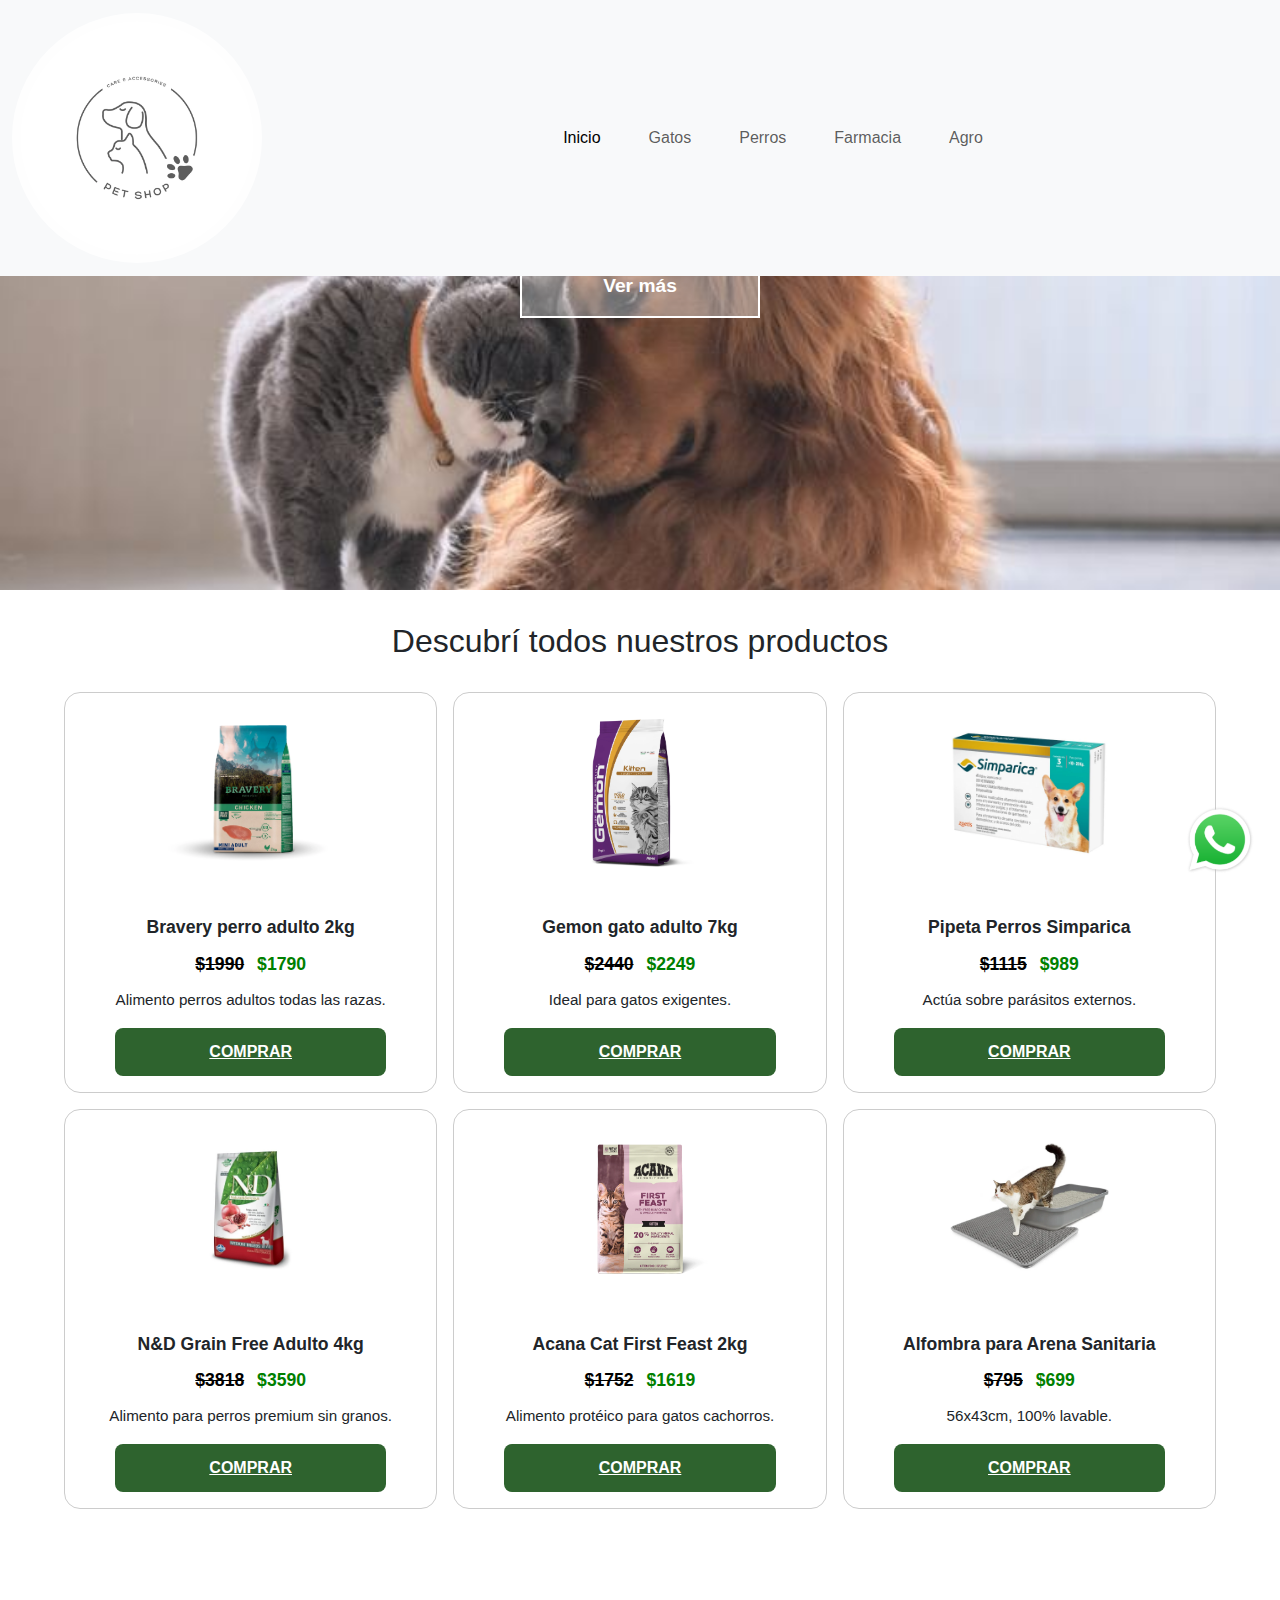
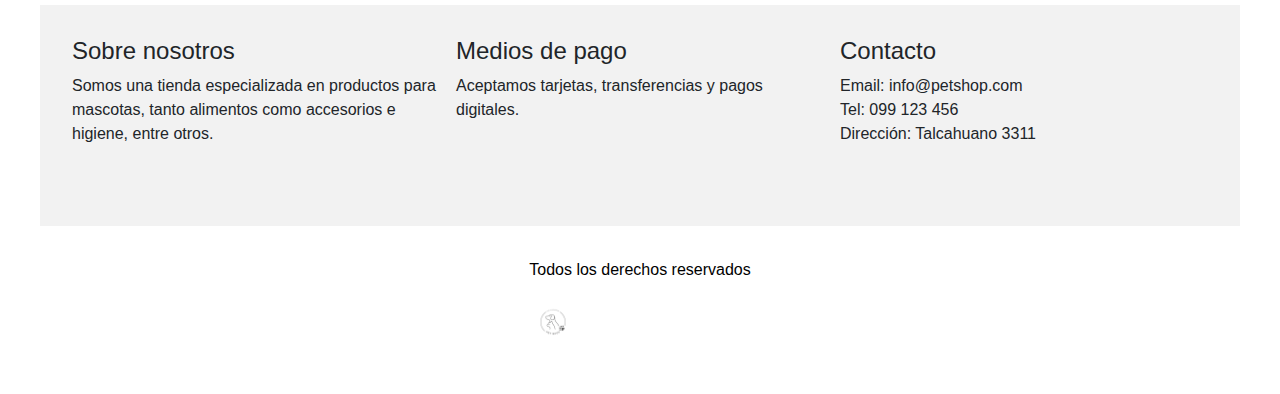
<file: index.html>
<!DOCTYPE html>
<html lang="es">
<head>
 <meta charset="UTF-8" />
 <meta name="description" content="Pet Shop - Tienda de mascotas con los mejores productos, alimentos, accesorios y atención. ¡Promociones y envíos a todo el país!">
 <meta name="viewport" content="width=device-width, initial-scale=1" />
 <meta name="keywords" content="mascotas, pet shop, gatos, perros, alimentos, accesorios, farmacia, agro">
<title>Pet Shop | Productos, Alimentos y Accesorios para Mascotas</title>
 <link href="https://cdn.jsdelivr.net/npm/bootstrap@5.3.7/dist/css/bootstrap.min.css" rel="stylesheet" />
 <link rel="stylesheet" href="style/style.css" />
 <link rel="canonical" href="https://proyectopetshop.rf.gd/index.html" />

</head>
<body class="pagina-index">


<nav class="navbar navbar-expand-lg bg-body-tertiary w-100 position-fixed top-0 z-3">
  <div class="container-fluid">
    <a class="navbar-brand" href="#">
      <img class="logotipo" src="images/logo.webp" alt="Logotipo Pet Shop" />
    </a>
    <button
      class="navbar-toggler"
      type="button"
      data-bs-toggle="collapse"
      data-bs-target="#navbarSupportedContent"
      aria-controls="navbarSupportedContent"
      aria-expanded="false"
      aria-label="Toggle navigation"
    >
      <span class="navbar-toggler-icon"></span>
    </button>
    <div class="collapse navbar-collapse justify-content-center" id="navbarSupportedContent">
      <ul class="navbar-nav">
        <li class="nav-item"><a class="nav-link active" href="#">Inicio</a></li>
        <li class="nav-item"><a class="nav-link" href="pages/gatos.html">Gatos</a></li>
        <li class="nav-item"><a class="nav-link" href="pages/perros.html">Perros</a></li>
        <li class="nav-item"><a class="nav-link" href="pages/farmacia.html">Farmacia</a></li>
        <li class="nav-item"><a class="nav-link" href="pages/agro.html">Agro</a></li>
      </ul>
    </div>
  </div>
</nav>





<header class="index-header">
 <section class="index-header-content">
<h1 class="fw-semibold fs-3">¡10% OFF EN TODA LA WEB!</h1>
   <p class="index-parrafo-header">DEL 15 AL 31 DE JULIO</p>
<button class="btn-header" aria-label="Ver ofertas y promociones">Ver más</button>
 </section>
</header>




     <div class="index-header-flex">
     </div>


   <main class="index-main px-3">
     <h2 class="descubri-todos-nuestros-productos-titulo">Descubrí todos nuestros productos</h2>
     <section class="lo-mas-vendido-container">
  


       <div class="card-items">
  <img src="images/braveryperro.webp" alt="Bravery perro adulto" />
  <div class="card-items-content">
    <h3 class="mt-2">Bravery perro adulto 2kg</h3>
    <p class="card-items-precio"><span>$1990</span> $1790</p>
    <p class="card-items-descripcion">Alimento perros adultos todas las razas.</p>
    <a class="card-items-btn"
       href="https://wa.me/5491133344455?text=Hola,%20quiero%20comprar%20Bravery%20perro%20adulto%202kg"
       target="_blank"
       rel="noopener"
       aria-label="Comprar Bravery perro adulto 2kg por WhatsApp">
      Comprar
    </a>
  </div>
</div>

<div class="card-items">
  <img src="images/gemongato.webp" alt="Gemon gato adulto" />
  <div class="card-items-content">
    <h3 class="mt-2">Gemon gato adulto 7kg</h3>
    <p class="card-items-precio"><span>$2440</span> $2249</p>
    <p class="card-items-descripcion">Ideal para gatos exigentes.</p>
    <a class="card-items-btn"
       href="https://wa.me/5491133344455?text=Hola,%20quiero%20comprar%20Gemon%20gato%20adulto%207kg"
       target="_blank"
       rel="noopener"
       aria-label="Comprar Gemon gato adulto 7kg por WhatsApp">
      Comprar
    </a>
  </div>
</div>

<div class="card-items">
  <img src="images/antiparasitario.webp" alt="Pipeta Perros Simparica" />
  <div class="card-items-content">
    <h3 class="mt-2">Pipeta Perros Simparica</h3>
    <p class="card-items-precio"><span>$1115</span> $989</p>
    <p class="card-items-descripcion">Actúa sobre parásitos externos.</p>
    <a class="card-items-btn"
       href="https://wa.me/5491133344455?text=Hola,%20quiero%20comprar%20Antiparasitario%20Perros%20Simparica"
       target="_blank"
       rel="noopener"
       aria-label="Comprar Antiparasitario Perros Simparica por WhatsApp">
      Comprar
    </a>
  </div>
</div>

<div class="card-items">
  <img src="images/nyd.webp" alt="N&D Grain Free Adulto" />
  <div class="card-items-content">
    <h3 class="mt-2">N&D Grain Free Adulto 4kg</h3>
    <p class="card-items-precio"><span>$3818</span> $3590</p>
    <p class="card-items-descripcion">Alimento para perros premium sin granos.</p>
    <a class="card-items-btn"
       href="https://wa.me/5491133344455?text=Hola,%20quiero%20comprar%20N%26D%20Grain%20Free%20Adulto%204kg"
       target="_blank"
       rel="noopener"
       aria-label="Comprar N&D Grain Free Adulto 4kg por WhatsApp">
      Comprar
    </a>
  </div>
</div>

<div class="card-items">
  <img src="images/acana.webp" alt="Acana Cat First Feast" />
  <div class="card-items-content">
    <h3 class="mt-2">Acana Cat First Feast 2kg</h3>
    <p class="card-items-precio"><span>$1752</span> $1619</p>
    <p class="card-items-descripcion">Alimento protéico para gatos cachorros.</p>
    <a class="card-items-btn"
       href="https://wa.me/5491133344455?text=Hola,%20quiero%20comprar%20Acana%20Cat%20First%20Feast%202kg"
       target="_blank"
       rel="noopener"
       aria-label="Comprar Acana Cat First Feast 2kg por WhatsApp">
      Comprar
    </a>
  </div>
</div>

<div class="card-items">
  <img src="images/alfombra.webp" alt="Alfombra para Arena Sanitaria" />
  <div class="card-items-content">
    <h3 class="mt-2">Alfombra para Arena Sanitaria</h3>
    <p class="card-items-precio"><span>$795</span> $699</p>
    <p class="card-items-descripcion">56x43cm, 100% lavable.</p>
    <a class="card-items-btn"
       href="https://wa.me/5491133344455?text=Hola,%20quiero%20comprar%20Alfombra%20para%20Arena%20Sanitaria"
       target="_blank"
       rel="noopener"
       aria-label="Comprar Alfombra para Arena Sanitaria por WhatsApp">
      Comprar
    </a>
  </div>
</div>




     </section>
   </main>


   <footer class="footer">
  <div class="footer-container-grid">
    <div class="footer-section">
      <h4>Sobre nosotros</h4>
      <p>
        Somos una tienda especializada en productos para mascotas, tanto alimentos como accesorios e higiene, entre otros.
      </p>
    </div>
    <div class="footer-section">
      <h4>Medios de pago</h4>
      <p>
        Aceptamos tarjetas, transferencias y pagos digitales.
      </p>
    </div>
    <div class="footer-section">
      <h4>Contacto</h4>
      <p>
        Email: info@petshop.com<br />
        Tel: 099 123 456<br />
        Dirección: Talcahuano 3311
      </p>
    </div>
  </div>

<div class="footer-bottom">
  <p class="footer-derechos">Todos los derechos reservados</p>
  <img class="logotipo-footer" src="./images/logo.webp" alt="Logotipo Footer" />
  <img class="wpplogo" src="./images/wpplogo.webp" alt="WhatsApp">
</div>

<script src="https://cdn.jsdelivr.net/npm/bootstrap@5.3.7/dist/js/bootstrap.bundle.min.js"></script>

</footer>

 </body>
</html>
</file>
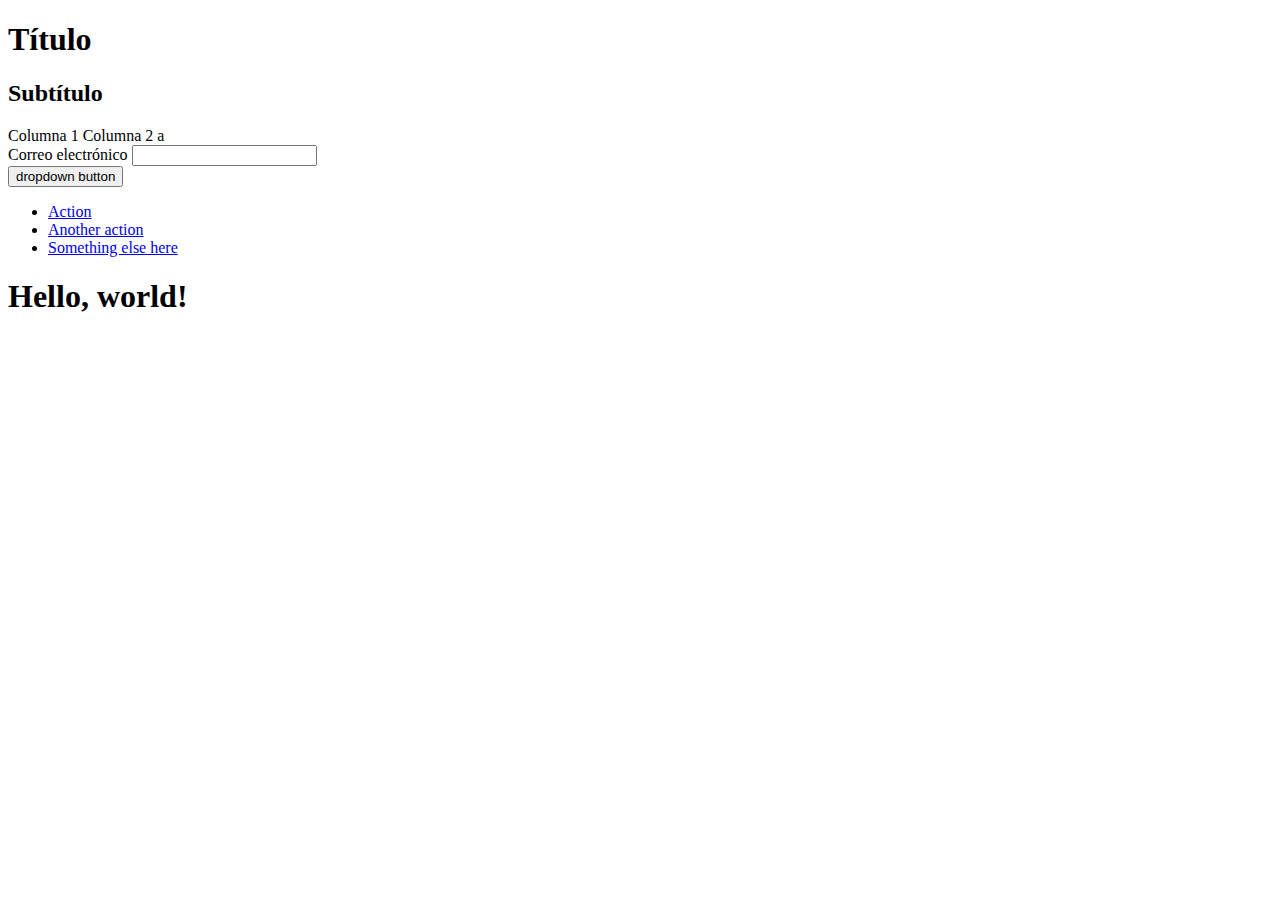
<file: bootstrap.html>
<!doctype html>
<html lang="en">
  <head>
    <meta charset="utf-8">
    <meta name="viewport" content="width=device-width, initial-scale=1">
    <title>Bootstrap demo</title>
    <link href="https://cdn.jsdelivr.net/npm/bootstrap@5.3.7/dist/css/bootstrap.min.css" rel="stylesheet" integrity="sha384-LN+7fdVzj6u52u30Kp6M/trliBMCMKTyK833zpbD+pXdCLuTusPj697FH4R/5mcr" crossorigin="anonymous">
  </head>
  <body>
    <h1>Título</h1>
    <h2>Subtítulo</h2>

    <table class="table"></table>
      <thead>
        <tr>
          <th>Columna 1</th>
          <th>Columna 2</th>
        </tr>
      </thead>
     </table>
a
     <form action="" class="mt-5">
       <div class="mb-3 mt-3">
         <label for="">Correo electrónico</label>
         <input type="email" name="" id="">
       </div>
     </form>

     <div class="dropdown">
      <button class="btn btn-secondary dropdown-toggle"
      type="button" data-bs-toggle="dropdown"
      aria-expanded="false">
          dropdown button 
      </button>
      <ul class="dropdown-menu">
        <li><a class="dropdown-item" href="#">Action</a></li>
        <li><a class="dropdown-item" href="#">Another action</a></li>
        <li><a class="dropdown-item" href="#">Something else here</a></li>
      </ul>
     </div>




    <h1>Hello, world!</h1>




    <script src="https://cdn.jsdelivr.net/npm/bootstrap@5.3.7/dist/js/bootstrap.bundle.min.js" integrity="sha384-ndDqU0Gzau9qJ1lfW4pNLlhNTkCfHzAVBReH9diLvGRem5+R9g2FzA8ZGN954O5Q" crossorigin="anonymous"></script>
  </body>
</html>
</file>
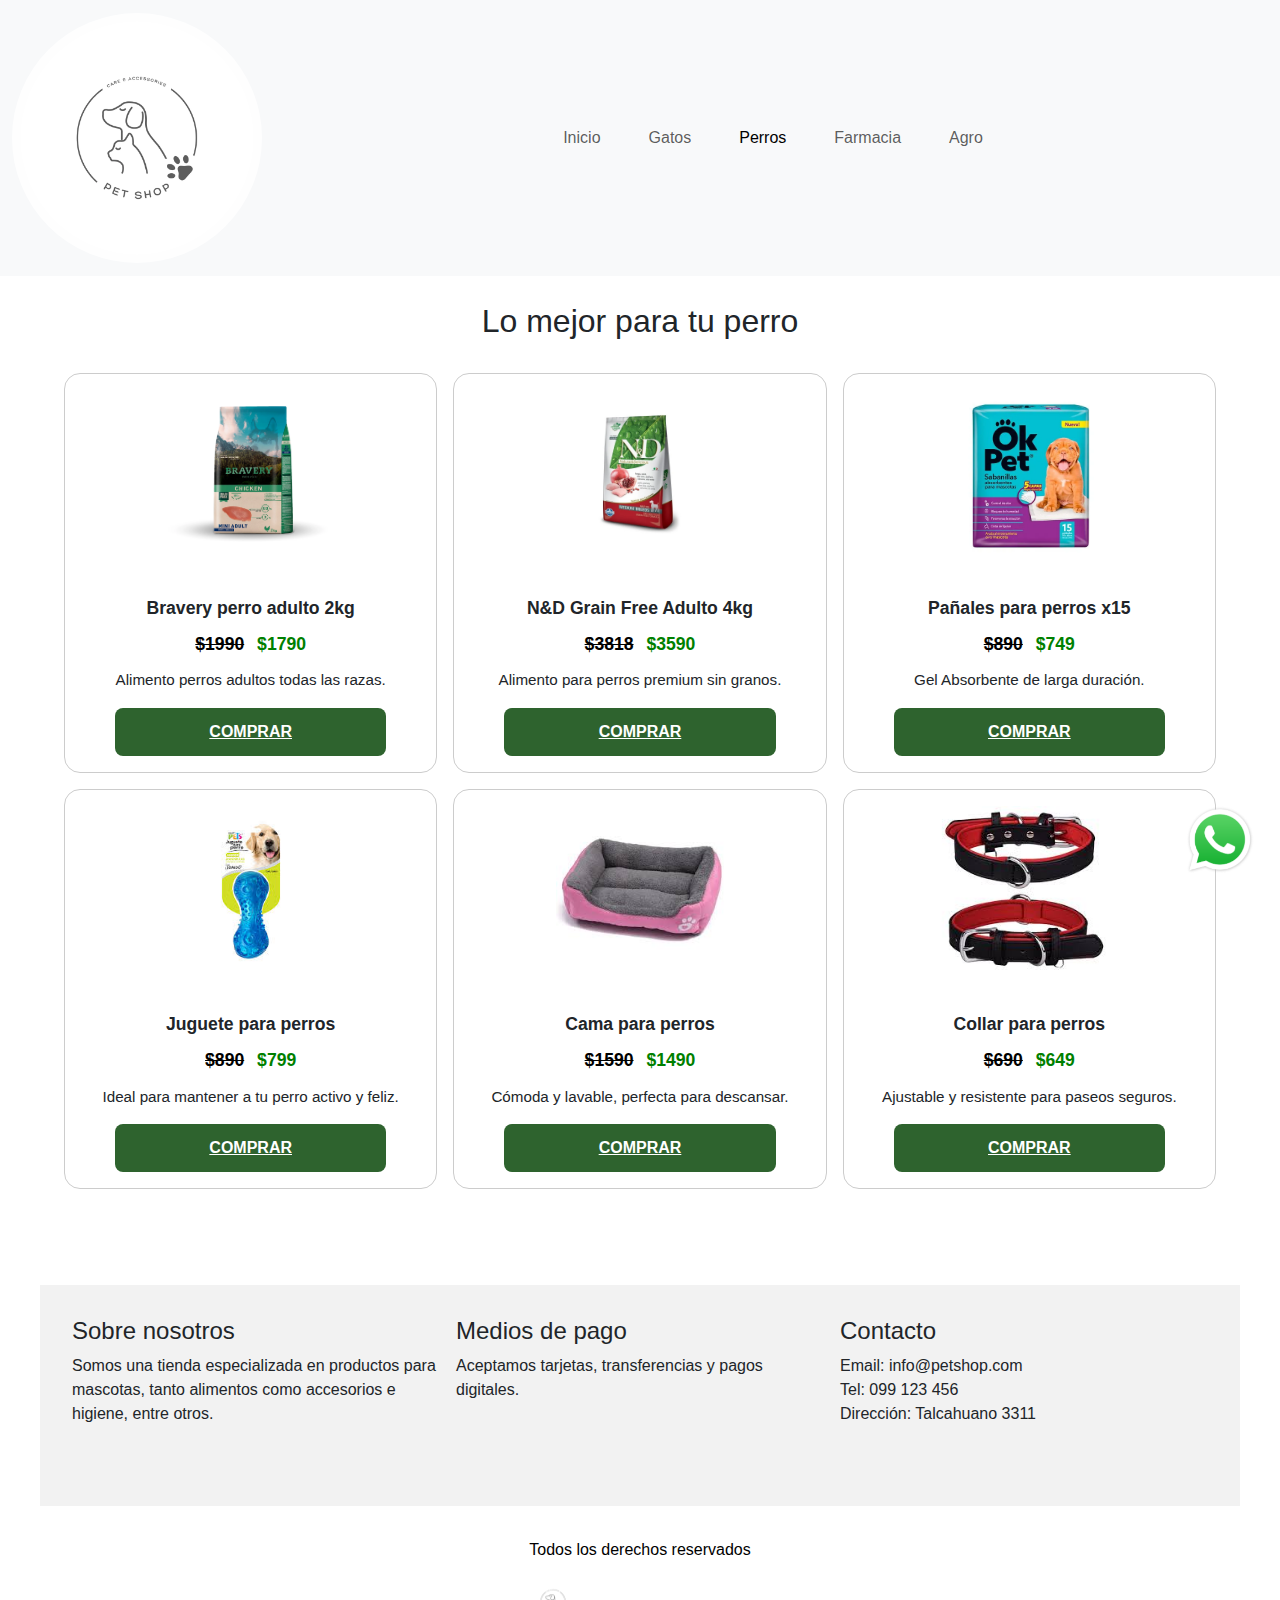
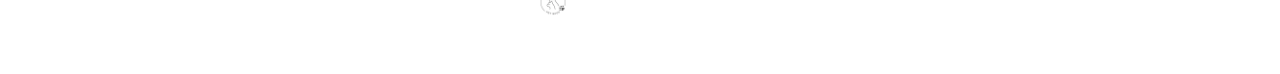
<file: pages/perros.html>
<!DOCTYPE html>
<html lang="es">
<head>
  <meta charset="UTF-8" />
  <meta name="viewport" content="width=device-width, initial-scale=1" />
  <title>Proyecto Pet Shop - Productos para Perros</title>
  <meta name="description" content="Amplia gama de alimentos y accesorios para perros en Proyecto Pet Shop. Calidad y precios accesibles para tu mascota." />
  <meta name="keywords" content="perros, productos para perros, alimento, accesorios, cama, collar, pet shop" />
  <link rel="icon" type="image/png" href="../images/logo.webp">
  <link rel="canonical" href="https://TUSITIO.com/pages/perros.html" />
  <link href="https://cdn.jsdelivr.net/npm/bootstrap@5.3.7/dist/css/bootstrap.min.css" rel="stylesheet" />
  <link rel="stylesheet" href="../style/style.css" />
</head>

<body class="pagina-perros">

<nav class="navbar navbar-expand-lg bg-body-tertiary w-100 position-fixed top-0 z-3" role="navigation" aria-label="Menú principal de navegación">
  <div class="container-fluid">
    <a class="navbar-brand" href="../index.html">
      <img class="logotipo" src="../images/logo.webp" alt="Logotipo Pet Shop" />
    </a>
    <button class="navbar-toggler" type="button" data-bs-toggle="collapse" data-bs-target="#navbarSupportedContent" aria-controls="navbarSupportedContent" aria-expanded="false" aria-label="Toggle navigation">
      <span class="navbar-toggler-icon"></span>
    </button>
    <div class="collapse navbar-collapse justify-content-center" id="navbarSupportedContent">
      <ul class="navbar-nav">
        <li class="nav-item"><a class="nav-link" href="../index.html">Inicio</a></li>
        <li class="nav-item"><a class="nav-link" href="gatos.html">Gatos</a></li>
        <li class="nav-item"><a class="nav-link active" href="perros.html">Perros</a></li>
        <li class="nav-item"><a class="nav-link" href="farmacia.html">Farmacia</a></li>
        <li class="nav-item"><a class="nav-link" href="agro.html">Agro</a></li>
      </ul>
    </div>
  </div>
</nav>

<header class="perros-header">
  <section class="perros-header-content index-header-content">
    <h1 class="fw-semibold fs-3">Productos para Perros</h1>
    <p class="perros-parrafo-header index-parrafo-header">Comida, higiene y más para tu perro</p>
    <button class="perros-btn-header btn-header" aria-label="Ver productos para perros">Ver más</button>
  </section>
</header>

<main class="index-main px-3">
  <h2 class="descubri-todos-nuestros-productos-titulo">Lo mejor para tu perro</h2>
  <section class="lo-mas-vendido-container">

    <div class="card-items">
      <img src="../images/braveryperro.webp" alt="Bravery perro adulto 2kg" />
      <div class="card-items-content">
        <h3 class="mt-2">Bravery perro adulto 2kg</h3>
        <p class="card-items-precio"><span>$1990</span> $1790</p>
        <p class="card-items-descripcion">Alimento perros adultos todas las razas.</p>
        <a class="card-items-btn"
           href="https://wa.me/5491133344455?text=Hola,%20quiero%20comprar%20Bravery%20perro%20adulto%202kg"
           target="_blank"
           rel="noopener"
           aria-label="Comprar Bravery perro adulto 2kg por WhatsApp">
          Comprar
        </a>
      </div>
    </div>

    <div class="card-items">
      <img src="../images/nyd.webp" alt="N&D Grain Free Adulto 4kg" />
      <div class="card-items-content">
        <h3 class="mt-2">N&D Grain Free Adulto 4kg</h3>
        <p class="card-items-precio"><span>$3818</span> $3590</p>
        <p class="card-items-descripcion">Alimento para perros premium sin granos.</p>
        <a class="card-items-btn"
           href="https://wa.me/5491133344455?text=Hola,%20quiero%20comprar%20N%26D%20Grain%20Free%20Adulto%204kg"
           target="_blank"
           rel="noopener"
           aria-label="Comprar N&D Grain Free Adulto 4kg por WhatsApp">
          Comprar
        </a>
      </div>
    </div>

    <div class="card-items">
      <img src="../images/panales.webp" alt="Pañales para perros x15" />
      <div class="card-items-content">
        <h3 class="mt-2">Pañales para perros x15</h3>
        <p class="card-items-precio"><span>$890</span> $749</p>
        <p class="card-items-descripcion">Gel Absorbente de larga duración.</p>
        <a class="card-items-btn"
           href="https://wa.me/5491133344455?text=Hola,%20quiero%20comprar%20Pañales%20para%20perros%20x15"
           target="_blank"
           rel="noopener"
           aria-label="Comprar Pañales para perros x15 por WhatsApp">
          Comprar
        </a>
      </div>
    </div>

    <div class="card-items">
      <img src="../images/jugueteperro.webp" alt="Juguete para perros" />
      <div class="card-items-content">
        <h3 class="mt-2">Juguete para perros</h3>
        <p class="card-items-precio"><span>$890</span> $799</p>
        <p class="card-items-descripcion">Ideal para mantener a tu perro activo y feliz.</p>
        <a class="card-items-btn"
           href="https://wa.me/5491133344455?text=Hola,%20quiero%20comprar%20Juguete%20para%20perros"
           target="_blank"
           rel="noopener"
           aria-label="Comprar Juguete para perros por WhatsApp">
          Comprar
        </a>
      </div>
    </div>

    <div class="card-items">
      <img src="../images/camaperro.webp" alt="Cama para perros" />
      <div class="card-items-content">
        <h3 class="mt-2">Cama para perros</h3>
        <p class="card-items-precio"><span>$1590</span> $1490</p>
        <p class="card-items-descripcion">Cómoda y lavable, perfecta para descansar.</p>
        <a class="card-items-btn"
           href="https://wa.me/5491133344455?text=Hola,%20quiero%20comprar%20Cama%20para%20perros"
           target="_blank"
           rel="noopener"
           aria-label="Comprar Cama para perros por WhatsApp">
          Comprar
        </a>
      </div>
    </div>

    <div class="card-items">
      <img src="../images/collarperro.webp" alt="Collar para perros" />
      <div class="card-items-content">
        <h3 class="mt-2">Collar para perros</h3>
        <p class="card-items-precio"><span>$690</span> $649</p>
        <p class="card-items-descripcion">Ajustable y resistente para paseos seguros.</p>
        <a class="card-items-btn"
           href="https://wa.me/5491133344455?text=Hola,%20quiero%20comprar%20Collar%20para%20perros"
           target="_blank"
           rel="noopener"
           aria-label="Comprar Collar para perros por WhatsApp">
          Comprar
        </a>
      </div>
    </div>

  </section>
</main>

<footer class="footer" role="contentinfo" aria-label="Información de contacto y medios de pago">
  <div class="footer-container-grid">
    <div class="footer-section">
      <h4>Sobre nosotros</h4>
      <p>Somos una tienda especializada en productos para mascotas, tanto alimentos como accesorios e higiene, entre otros.</p>
    </div>
    <div class="footer-section">
      <h4>Medios de pago</h4>
      <p>Aceptamos tarjetas, transferencias y pagos digitales.</p>
    </div>
    <div class="footer-section">
      <h4>Contacto</h4>
      <p>Email: info@petshop.com<br />Tel: 099 123 456<br />Dirección: Talcahuano 3311</p>
    </div>
  </div>

  <div class="footer-bottom">
    <p class="footer-derechos">Todos los derechos reservados</p>
    <img class="logotipo-footer" src="../images/logo.webp" alt="Logotipo Footer" />
    <img class="wpplogo" src="../images/wpplogo.webp" alt="Logo WhatsApp" />
  </div>
</footer>

<script src="https://cdn.jsdelivr.net/npm/bootstrap@5.3.7/dist/js/bootstrap.bundle.min.js"></script>
</body>
</html>
</file>
<file: style/style.css>
.flexBasico, .gatos-header-content,
.index-header-content, ul {
  display: flex;
  justify-content: center;
  align-items: center;
}

.paginasHeader, .index-header {
  display: flex;
  flex-direction: column;
  width: 100%;
  gap: 2rem;
  padding: 2rem;
  background-image: url("../images/background.webp"); /* <-- ruta corregida */
  background-size: cover;
  background-position: center;
  background-repeat: no-repeat;
  position: relative;
  color: #ffffff;
  z-index: 1;
  padding: 0;
  position: relative;
  min-height: 50vh;
  margin-top: 80px;
}

* {
  font-family: "Open Sans", sans-serif;
  margin: 0;
  padding: 0;
  box-sizing: border-box;
}

html, body {
  height: 100%;
  width: 100%;
}

body {
  padding-top: 60px;
}

ul {
  list-style: none;
  gap: 2rem;
  padding: 0;
  margin: 0;
}

.oscurecer-fondo, .oscurecer-fondo-gatos {
  background-color: rgba(0, 0, 0, 0.565);
}

.wpplogo {
  position: fixed;
  bottom: 1.5rem;
  right: 1.5rem;
  width: 4.5rem;
  height: auto;
  z-index: 1000;
  cursor: pointer;
}

/* HEADER */
.index-h1 {
  font-weight: 600;
  font-size: 1.5rem;
}

.gatos-header-content,
.index-header-content {
  flex-direction: column;
  text-align: center;
  height: 100%;
  width: 100%;
  padding: 2rem;
  max-width: 1200px;
  margin-left: auto;
  margin-right: auto;
}

.index-header-flex,
.gatos-header-flex {
  display: flex;
  flex-direction: column;
  align-items: center;
  gap: 1rem;
}

.logotipo,
.gatos-logotipo {
  width: 250px;
  height: auto;
  background-color: rgba(255, 255, 255, 0.8);
  padding: 0.5rem;
  border-radius: 160px;
}

.navegacion-superior ul li a,
.gatos-navegacion-superior ul li a {
  color: #ffffff;
  text-decoration: none;
  font-weight: 600;
  font-size: 2rem;
  letter-spacing: 0.5px;
  display: flex;
  justify-content: center;
  align-items: center;
  margin: 0;
}

.navegacion-superior,
.gatos-navegacion-superior {
  display: flex;
  justify-content: center;
  width: 80%;
}

.contenedor-inferior-header,
.gatos-header-contenedor-inferior {
  display: flex;
  flex-direction: column;
  justify-content: center;
  align-items: center;
  margin: 0 auto;
  padding: 0 1rem;
  color: #ffffff;
  text-align: center;
}

.index-parrafo-header,
.gatos-parrafo-header {
  color: #ffffff;
  font-size: 1rem;
  text-align: center;
  width: 100%;
  margin: 0;
}

.btn-header,
.gatos-btn-header {
  width: 15rem;
  background-color: rgba(255, 255, 255, 0.3607843137);
  border: 2px solid #ffffff;
  color: #ffffff;
  font-weight: 700;
  font-size: 1.2rem;
  padding: 1rem;
  cursor: pointer;
  margin-top: 1rem;
}

.gatos-btn-header {
  background-color: rgba(0, 0, 0, 0.4705882353);
}

/* MAIN INDEX */
.index-main {
  margin: 2rem 0;
  width: 100%;
}

.descubri-todos-nuestros-productos-titulo {
  text-align: center;
  margin: 1rem 0;
}

.lo-mas-vendido-container {
  display: flex;
  flex-wrap: wrap;
  gap: 1rem;
  justify-content: center;
  align-items: stretch;
  padding: 1rem;
  max-width: 1200px;
  margin: 0 auto;
  width: 100%;
}

.card-items {
  flex: 1 1 calc(33.333% - 1rem);
  max-width: calc(33.333% - 1rem);
  display: flex;
  flex-direction: column;
  border: 1px solid #ccc;
  border-radius: 1rem;
  overflow: hidden;
  box-sizing: border-box;
}

.card-items img {
  width: 100%;
  height: 200px;
  object-fit: contain;
  background-color: transparent;
  padding: 1rem;
  border-top-left-radius: 1rem;
  border-top-right-radius: 1rem;
}

.card-items-content {
  display: flex;
  flex-direction: column;
  flex-grow: 1;
  justify-content: flex-start;
  padding: 1rem;
  text-align: center;
  border-bottom-left-radius: 1rem;
  border-bottom-right-radius: 1rem;
}

.card-items h3 {
  font-size: 1.1rem;
  font-weight: bold;
  margin-bottom: 0.75rem;
  padding: 0 0.5rem;
}

.card-items-precio {
  color: rgb(0, 128, 0);
  font-weight: 600;
  font-size: 1.1rem;
  margin-bottom: 0.75rem;
}

.card-items-precio span {
  text-decoration: line-through;
  color: #000000;
  margin-right: 0.5rem;
}

.card-items-descripcion {
  font-size: 0.95rem;
  margin-bottom: 1rem;
  padding: 0 0.5rem;
}

.card-items-btn {
  background-color: rgb(46, 99, 46);
  border: none;
  padding: 0.75rem;
  color: #ffffff;
  font-weight: 600;
  text-transform: uppercase;
  cursor: pointer;
  width: 80%;
  margin: 0 auto;
  border-radius: 0.5rem;
  transition: background-color 0.3s ease;
}

.card-items-btn:hover {
  background-color: rgb(30, 70, 30);
}

/* MAIN GATOS */
.gatos-main {
  margin: 2rem 0;
  width: 100%;
}

.gatos-productos-titulo {
  text-align: center;
  margin: 1rem 0;
}

.gatos-cards-container {
  display: flex;
  flex-wrap: wrap;
  gap: 1rem;
  justify-content: center;
  align-items: stretch;
  padding: 1rem;
  max-width: 1200px;
  margin: 0 auto;
  width: 100%;
}

.gatos-card {
  flex: 1 1 calc(33.333% - 1rem);
  max-width: calc(33.333% - 1rem);
  display: flex;
  flex-direction: column;
  border: 1px solid #ccc;
  border-radius: 1rem;
  overflow: hidden;
  box-sizing: border-box;
}

.gatos-card img {
  width: 100%;
  height: 200px;
  object-fit: contain;
  background-color: transparent;
  padding: 1rem;
  border-top-left-radius: 1rem;
  border-top-right-radius: 1rem;
}

.gatos-card-content {
  display: flex;
  flex-direction: column;
  flex-grow: 1;
  justify-content: flex-start;
  padding: 1rem;
  text-align: center;
  border-bottom-left-radius: 1rem;
  border-bottom-right-radius: 1rem;
}

.gatos-card-content h3 {
  font-size: 1.1rem;
  font-weight: bold;
  margin-bottom: 0.75rem;
  padding: 0 0.5rem;
}

.gatos-precio {
  color: rgb(0, 128, 0);
  font-weight: 600;
  font-size: 1.1rem;
  margin-bottom: 0.75rem;
}

.gatos-precio span {
  text-decoration: line-through;
  color: #000000;
  margin-right: 0.5rem;
}

.gatos-descripcion {
  font-size: 0.95rem;
  margin-bottom: 1rem;
  padding: 0 0.5rem;
}

.gatos-btn {
  background-color: rgb(46, 99, 46);
  border: none;
  padding: 0.75rem;
  color: #ffffff;
  font-weight: 600;
  text-transform: uppercase;
  cursor: pointer;
  width: 80%;
  margin: 0 auto;
  border-radius: 0.5rem;
  transition: background-color 0.3s ease;
}

.gatos-btn:hover {
  background-color: rgb(30, 70, 30);
}

/* FOOTER */
.footer {
  background-color: #ffffff;
  padding: 3rem 2rem;
  display: flex;
  flex-direction: column;
  align-items: center;
  gap: 2rem;
  width: 100%;
}

.footer-derechos {
  color: #000000;
  font-weight: 500;
  text-align: center;
}

.footer-container-flex {
  display: flex;
  justify-content: center;
  gap: 2rem;
  align-items: center;
}

.logotipo-footer {
  width: 3rem;
  height: 3rem;
  object-fit: cover;
}

.footer-container-grid {
  display: grid;
  grid-template-columns: repeat(3, 1fr);
  grid-template-rows: repeat(3, auto);
  gap: 1rem;
  background-color: #f2f2f2;
  padding: 2rem;
  max-width: 1200px;
  margin: 0 auto;
  width: 100%;
}

.footer-container-primerhijo {
  grid-area: 1/1/2/4;
}

.footer-container-segundohijo {
  grid-area: 2/1/3/4;
}

.footer-container-tercerhijo {
  grid-area: 3/1/4/4;
}

/* RESPONSIVE */
/* Desktop - 3 cards */
.card-items,
.gatos-card {
  flex: 1 1 calc(33.333% - 1rem);
  max-width: calc(33.333% - 1rem);
}

/* Tablets (iPad y similares) - 2 cards */
@media (max-width: 1024px) and (min-width: 769px) {
  .card-items,
  .gatos-card {
    flex: 1 1 calc(50% - 1rem);
    max-width: calc(50% - 1rem);
  }
  .index-header {
    min-height: 30vh;
    padding: 1rem;
  }
  .index-h1 {
    font-size: 1.3rem;
  }
}
/* Mobile (menos de 768px) - 1 card */
@media (max-width: 768px) {
  .card-items,
  .gatos-card {
    flex: 1 1 100%;
    max-width: 100%;
  }
  .index-header {
    min-height: 25vh;
    padding: 0.5rem;
  }
  .index-h1 {
    font-size: 1.1rem;
  }
}

/*# sourceMappingURL=style.css.map */
</file>
